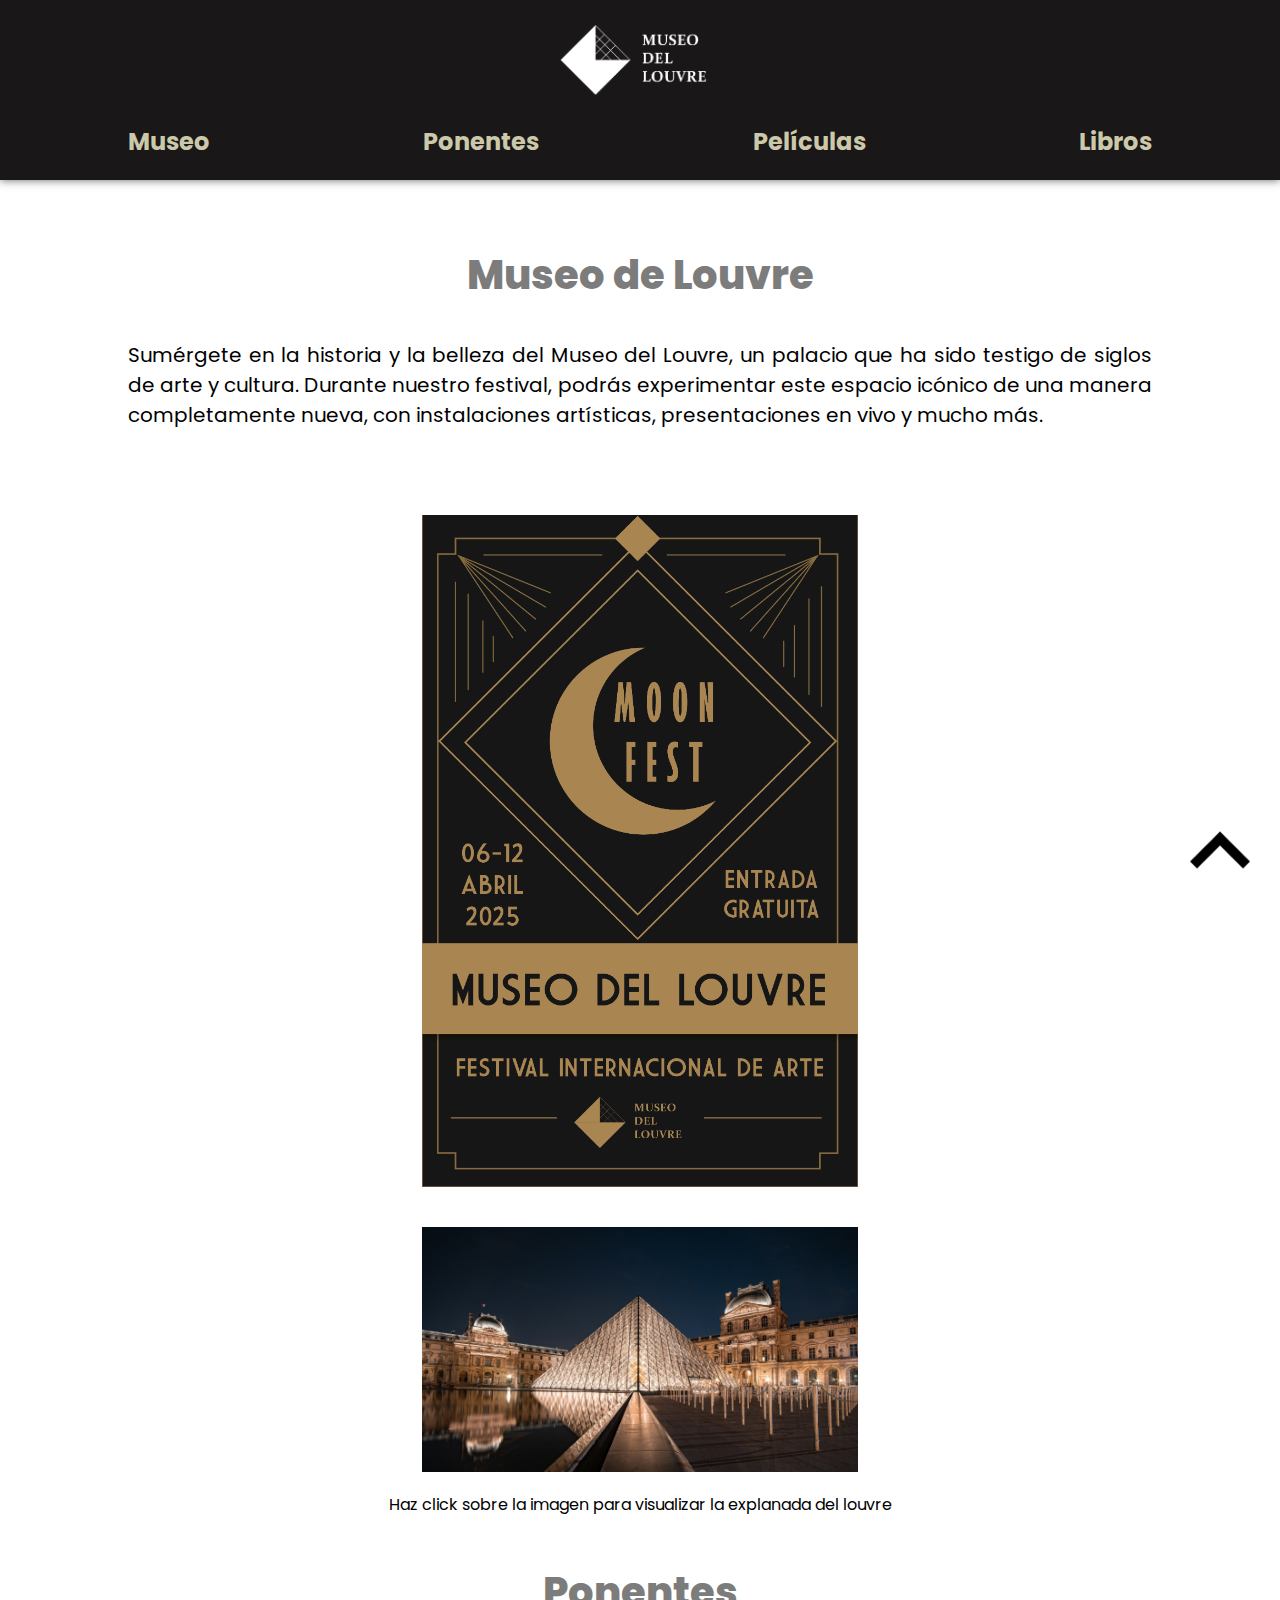
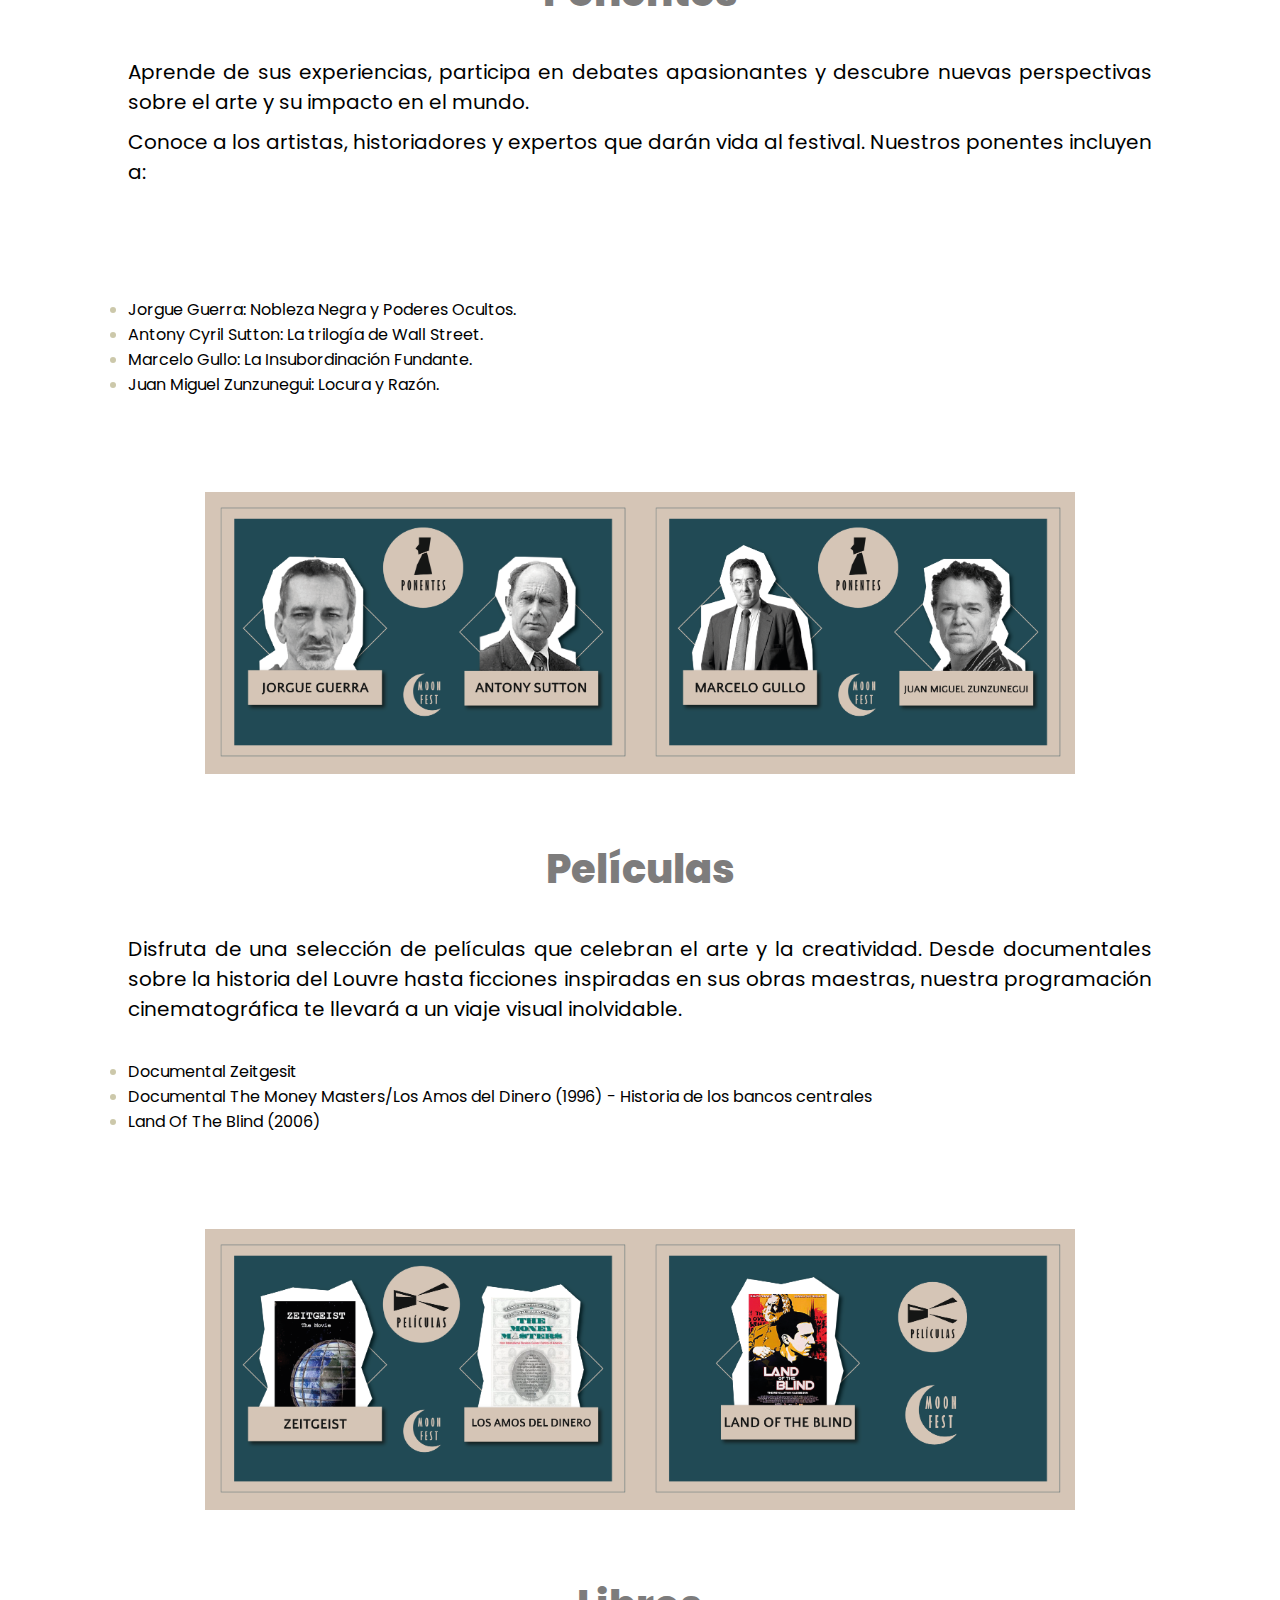
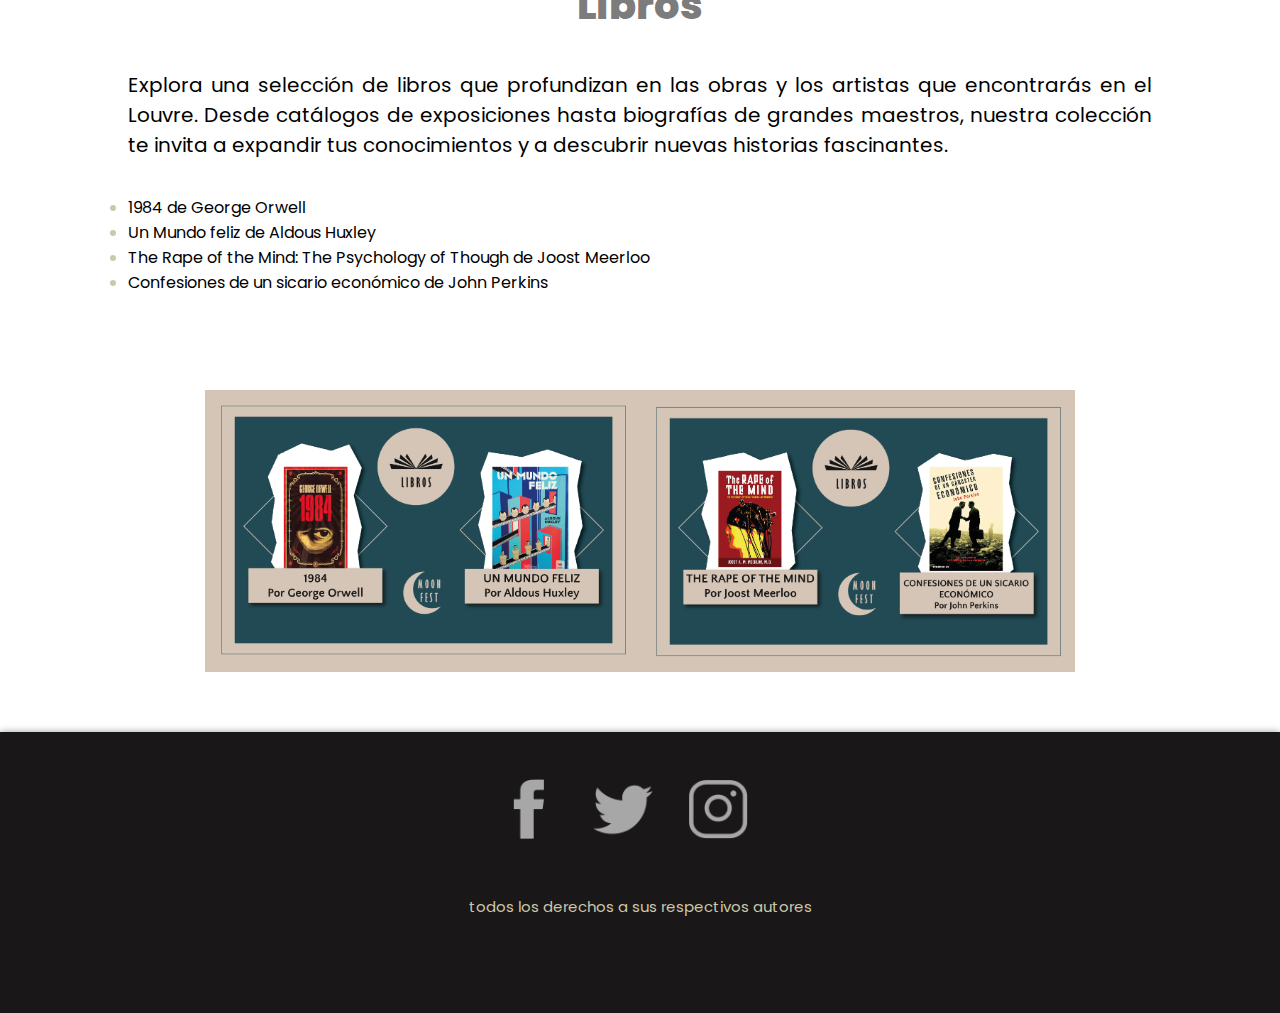
<file: index.html>
<!--comenzamos creando la estrucura basica
de un documento html escribiendo <html y 
teclenado enter para autocompletar, lo que creara
la estructura que se llenara como se menciona a continuación...-->

<!--indica el tipo de docuemnto-->
<!DOCTYPE html> 
<!--dentro de l etiqueta html esta todo el contenido del documento html-->
<html> 
<!------------encabezado de pagina----------->
<!--dentro de la etiqueta head esta el encabezado del documento html-->
<head> 
	<title>Museo de Louvre</title> <!--dentro de la etiqueta tittle esta el titulo de la página-->
	<link rel="shortcut icon" href="imagenes/logo.png" type="image/x-icon">
	<link rel='stylesheet' href='estilos.css'/> <!--dentro de esta etiqueta esta la referencia a la hoja de estilos-->
	<link rel="preconnect" href="https://fonts.googleapis.com">
	<link rel="preconnect" href="https://fonts.gstatic.com" crossorigin>
	<link href="https://fonts.googleapis.com/css2?family=Poppins:ital,wght@0,100;0,200;0,300;0,400;0,500;0,600;0,700;0,800;0,900;1,100;1,200;1,300;1,400;1,500;1,600;1,700;1,800;1,900&display=swap" rel="stylesheet">
    <meta name="viewport" content="width=device-width, initial-scale=1.0"/> <!--viewport para trabajar responsive design-->
</head>

<!------------body de pagina----------->  
<!--dentro de la estiqueta body tipicamente esta todo lo que contendra página-->
<body> 


	<!--dentro de la estiqueta header esta todo lo que sera el encanbezado de la página, pudiendo colocarse dentro del body o antes del body-->
	<header class='menu-container' id="inicio">

      <div class='identificador'>
        <!----modificar nombre y ruta de la imagen para cambiar el logo por el propio----->
		<picture>
			<source srcset="imagenes/logo.png" media="(min-width: 1024px)">
			<source srcset="imagenes/logo.png" media="(min-width: 700px)">
			<img src="imagenes/logo.png">
		   </picture>
      </div>

      <div class='ligas-secciones'>
      	<!----modificar nombre de la seccion acorde a la necesidad----->
          <a href="#secc1">Museo</a>
          <a href="#secc2">Ponentes</a>
          <a href="#secc3">Películas</a>
          <a href="#secc4">Libros</a>
        </div>

    </header>

 


	<!--contenedor que agrupa todos los contenedores que tienen los contenidos de cada sección que aprecen entre el encabezado y pie de pagina-->
    <main class="secciones">
    	<!--contenedor para contenidos de cada sección-->
    	<div class='seccion-contenedor' id="secc1">
    		<!--contenedor para el texto de cada sección-->
    		<div class="texto-secc">
    			<!--si se quiere modificar contenido susutituir el texto entre las etiquetas de texto tipo h1-->
		        <h1>Museo de Louvre</h1>
		        <!--si se quiere modificar contenido susutituir el texto entre las etiquetas de parrafo-->
		        <p>Sumérgete en la historia y la belleza del Museo del Louvre, un palacio que ha sido testigo de siglos de arte y cultura. Durante nuestro festival, podrás experimentar este espacio icónico de una manera completamente nueva, con instalaciones artísticas, presentaciones en vivo y mucho más.</p>
		        <br><!--etiqueta para un brinco de renglón-->
    		</div>
    		<!--contenedor para las imagenes de la sección 1, OJO: este tiene un layout para dos imagenes-->
    		<div class="imgs-secc-1">
    			<!--contenedor con las dos imagenes en su version de escritorio-->
    			<div class="par-imgs-escritorio">
    				<!--si se quiere modificar contenido susutituir la imagen a la que referencia la etiqueta img-->
	        		<img src="imagenes/poster.png" title="Img 1a">
    			</div>
				<div class="par-imgs-escritorio">
    				<!--si se quiere modificar contenido susutituir la imagen a la que referencia la etiqueta img-->
	        		<a href="https://kary01.github.io/visualizar360/" target="_blank">
						<img src="imagenes/louvre.jpg" title="Img 1a">
					</a>
    			</div>
        		<!--contenedor con las dos imagenes en su version mobile-->
        		<div class="par-imgs-mobile">
    				<!--si se quiere modificar contenido susutituir la imagen a la que referencia la etiqueta img-->
	        		<img src="imagenes/poster.png" title="Img 1a">
					<a href="https://kary01.github.io/visualizar360/" target="_blank">
						<img src="imagenes/louvre.jpg" title="Img 1a">
					</a>
    			</div>
				<p>Haz click sobre la imagen para visualizar la explanada del louvre</p>
    		</div>

    	</div>

    	<!--contenedor para contenidos de cada sección-->
    	<div class='seccion-contenedor' id="secc2">
    		<!--contenedor para el texto de cada sección-->
    		<div class="texto-secc">
    			<!--si se quiere modificar contenido susutituir el texto entre las etiquetas de texto tipo h1-->
		        <h1>Ponentes</h1>
		        <!--si se quiere modificar contenido susutituir el texto entre las etiquetas de parrafo-->
				<p>Aprende de sus experiencias, participa en debates apasionantes y descubre nuevas perspectivas sobre el arte y su impacto en el mundo.</p>
				<p>Conoce a los artistas, historiadores y expertos que darán vida al festival. Nuestros ponentes incluyen a:</p>
				<br>
				<br>
		        <br><!--etiqueta para un brinco de renglón-->
				<br>
					<ul>
						<li>Jorgue Guerra: Nobleza Negra y Poderes Ocultos.</li>
						<li>Antony Cyril Sutton: La trilogía de Wall Street.</li>
						<li>Marcelo Gullo: La Insubordinación Fundante.</li>
						<li>Juan Miguel Zunzunegui: Locura y Razón.</li>
					</ul>
				<br>
    		</div>
    		<!--contenedor para las imagenes de la sección 1, OJO: este tiene un layout para dos imagenes-->
    		<div class="imgs-secc-1">
    			<!--contenedor con las dos imagenes en su version de escritorio-->
    			<div class="par-imgs-escritorio">
    				<!--si se quiere modificar contenido susutituir la imagen a la que referencia la etiqueta img-->
	        		<img src="imagenes/ponentes1.png" title="Img 1a">
	        		<img src="imagenes/ponentes2.png" title="Img 1b">
    			</div>
        		<!--contenedor con las dos imagenes en su version mobile-->
        		<div class="par-imgs-mobile">
    				<!--si se quiere modificar contenido susutituir la imagen a la que referencia la etiqueta img-->
	        		<img src="imagenes/ponentes1.png" title="Img 1a">
	        		<!--si se quiere modificar contenido susutituir la imagen a la que referencia la etiqueta img-->
	        		<img src="imagenes/ponentes2.png" title="Img 1b">
    			</div>
    		</div>

    	</div>

    	<!--contenedor para contenidos de cada sección-->
    	<div class='seccion-contenedor' id="secc3">
    		<!--contenedor para el texto de cada sección-->
    		<div class="texto-secc">
    			<!--si se quiere modificar contenido susutituir el texto entre las etiquetas de texto tipo h1-->
		        <h1>Películas</h1>
		        <!--si se quiere modificar contenido susutituir el texto entre las etiquetas de parrafo-->
		        <p>Disfruta de una selección de películas que celebran el arte y la creatividad. Desde documentales sobre la historia del Louvre hasta ficciones inspiradas en sus obras maestras, nuestra programación cinematográfica te llevará a un viaje visual inolvidable.</p>
				<br>
					<ul>
						<li>Documental Zeitgesit</li>
						<li>Documental The Money Masters/Los Amos del Dinero (1996) - Historia de los bancos centrales</li>
						<li>Land Of The Blind (2006)</li>
					</ul>
		        <br><!--etiqueta para un brinco de renglón-->
    		</div>
    		<!--contenedor para las imagenes de la sección 1, OJO: este tiene un layout para dos imagenes-->
    		<div class="imgs-secc-1">
    			<!--contenedor con las dos imagenes en su version de escritorio-->
    			<div class="par-imgs-escritorio">
    				<!--si se quiere modificar contenido susutituir la imagen a la que referencia la etiqueta img-->
	        		<img src="imagenes/películas1.png" title="Img 1a">
	        		<img src="imagenes/películas2.png" title="Img 1b">
    			</div>
        		<!--contenedor con las dos imagenes en su version mobile-->
        		<div class="par-imgs-mobile">
    				<!--si se quiere modificar contenido susutituir la imagen a la que referencia la etiqueta img-->
	        		<img src="imagenes/películas1.png" title="Img 1a">
	        		<!--si se quiere modificar contenido susutituir la imagen a la que referencia la etiqueta img-->
	        		<img src="imagenes/películas2.png" title="Img 1b">
    			</div>

    	</div>

    	<!--contenedor para contenidos de cada sección-->
    	<div class='seccion-contenedor' id="secc4">
    		<!--contenedor para el texto de cada sección-->
    		<div class="texto-secc">
    			<!--si se quiere modificar contenido susutituir el texto entre las etiquetas de texto tipo h1-->
		        <h1>Libros</h1>
		        <!--si se quiere modificar contenido susutituir el texto entre las etiquetas de parrafo-->
		        <p>Explora una selección de libros que profundizan en las obras y los artistas que encontrarás en el Louvre. Desde catálogos de exposiciones hasta biografías de grandes maestros, nuestra colección te invita a expandir tus conocimientos y a descubrir nuevas historias fascinantes.</p>
				<br>
					<ul>
						<li>1984 de George Orwell</li>
						<li>Un Mundo feliz de Aldous Huxley</li>
						<li>The Rape of the Mind: The Psychology of Though de Joost Meerloo</li>
						<li>Confesiones de un sicario económico de John Perkins</li>
					</ul>
		        <br><!--etiqueta para un brinco de renglón-->
    		</div>
    		<!--contenedor para las imagenes de la sección OJO: este tiene un layout para una imagen-->
    		<!--contenedor para las imagenes de la sección 1, OJO: este tiene un layout para dos imagenes-->
    		<div class="imgs-secc-1">
    			<!--contenedor con las dos imagenes en su version de escritorio-->
    			<div class="par-imgs-escritorio">
    				<!--si se quiere modificar contenido susutituir la imagen a la que referencia la etiqueta img-->
	        		<img src="imagenes/libros1.png" title="Img 1a">
	        		<img src="imagenes/libros2.png" title="Img 1b">
    			</div>
        		<!--contenedor con las dos imagenes en su version mobile-->
        		<div class="par-imgs-mobile">
    				<!--si se quiere modificar contenido susutituir la imagen a la que referencia la etiqueta img-->
	        		<img src="imagenes/libros1.png" title="Img 1a">
	        		<!--si se quiere modificar contenido susutituir la imagen a la que referencia la etiqueta img-->
	        		<img src="imagenes/libros2.png" title="Img 1b">
    			</div>

    	</div>

    </main>

    <!------------pie de pagina----------->
    <!--dentro de la etiqueta footer esta todo lo que sera el pie de página, pudiendo colocarse dentro del body o despues del body-->
	<footer>
	   
	    <div class='footer-item'>
	      <!----modificar el href para que dirija una pagina especifica de facebook----->
	      <a href="https://www.facebook.com/">
	      	<img src="imagenes/fbk.png" title="Facebook">
	      </a>
	      <!----modificar el href para que dirija una pagina especifica de twitter----->
	      <a href="https://twitter.com/">
	      	<img src="imagenes/twt.png" title="Twitter">
	      </a>
	      <!----modificar el href para que dirija una pagina especifica de instagram----->
	      <a href="http://instagram.com/">
	      	<img src="imagenes/inst.png" title="Instagram">
	      </a>
	    </div>

	    <div class="copyright">
	    	<!----modificarlo con datos o mensaje propio----->
	      <p style="">todos los derechos a sus respectivos autores</p>
	    </div>
	    
	  </footer>
	<!------------------------------------>

	<!---------enlace que regresa al inicio de la pagina--------->
	<!--dentro de la etiqueta "a" de tipo enlace esta la imagen que actua como icono que regresa al inicio de la página-->
	    <a class="ir-arriba" title="Volver arriba" href="#inicio">
	    	<!--si se quiere modificar contenido susutituir la imagen a la que referencia la etiqueta img-->
	      	<img src="imagenes/flecha-arriba.png">
	    </a>

</body>

</html>
</file>
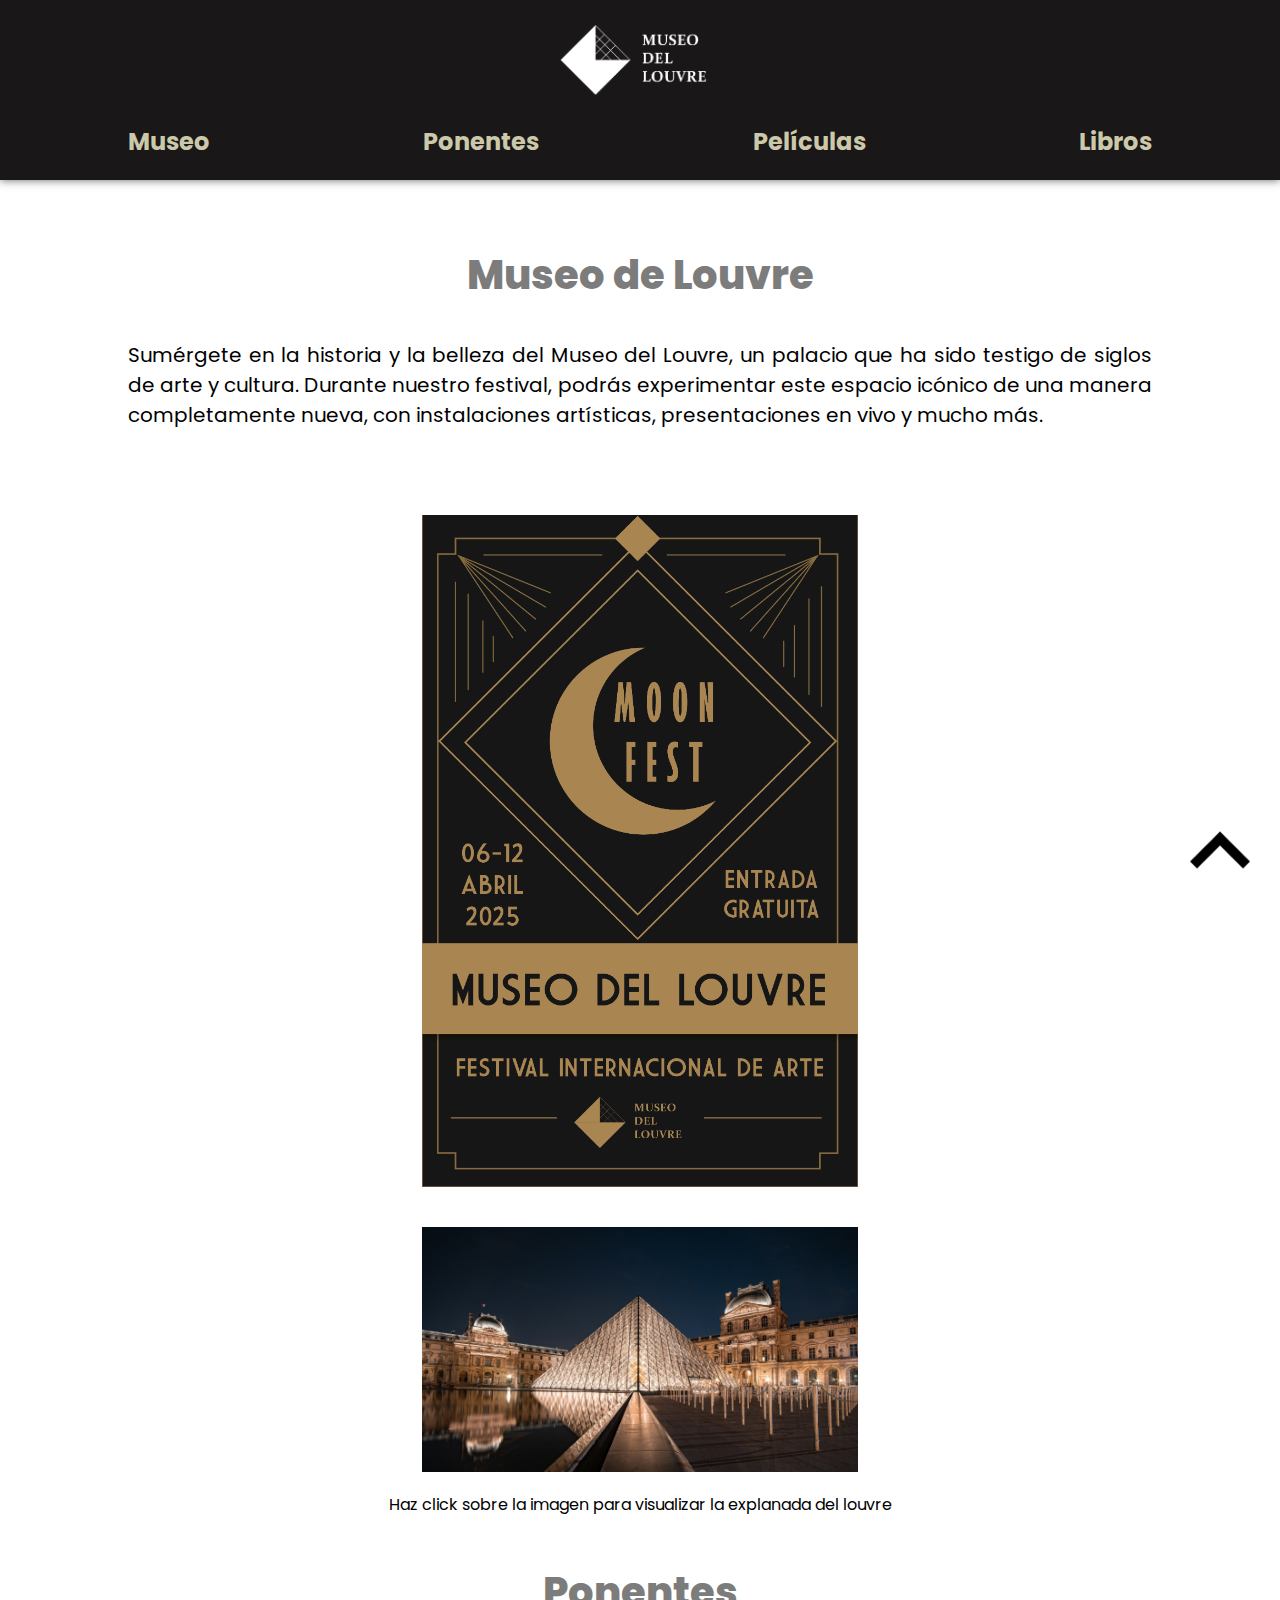
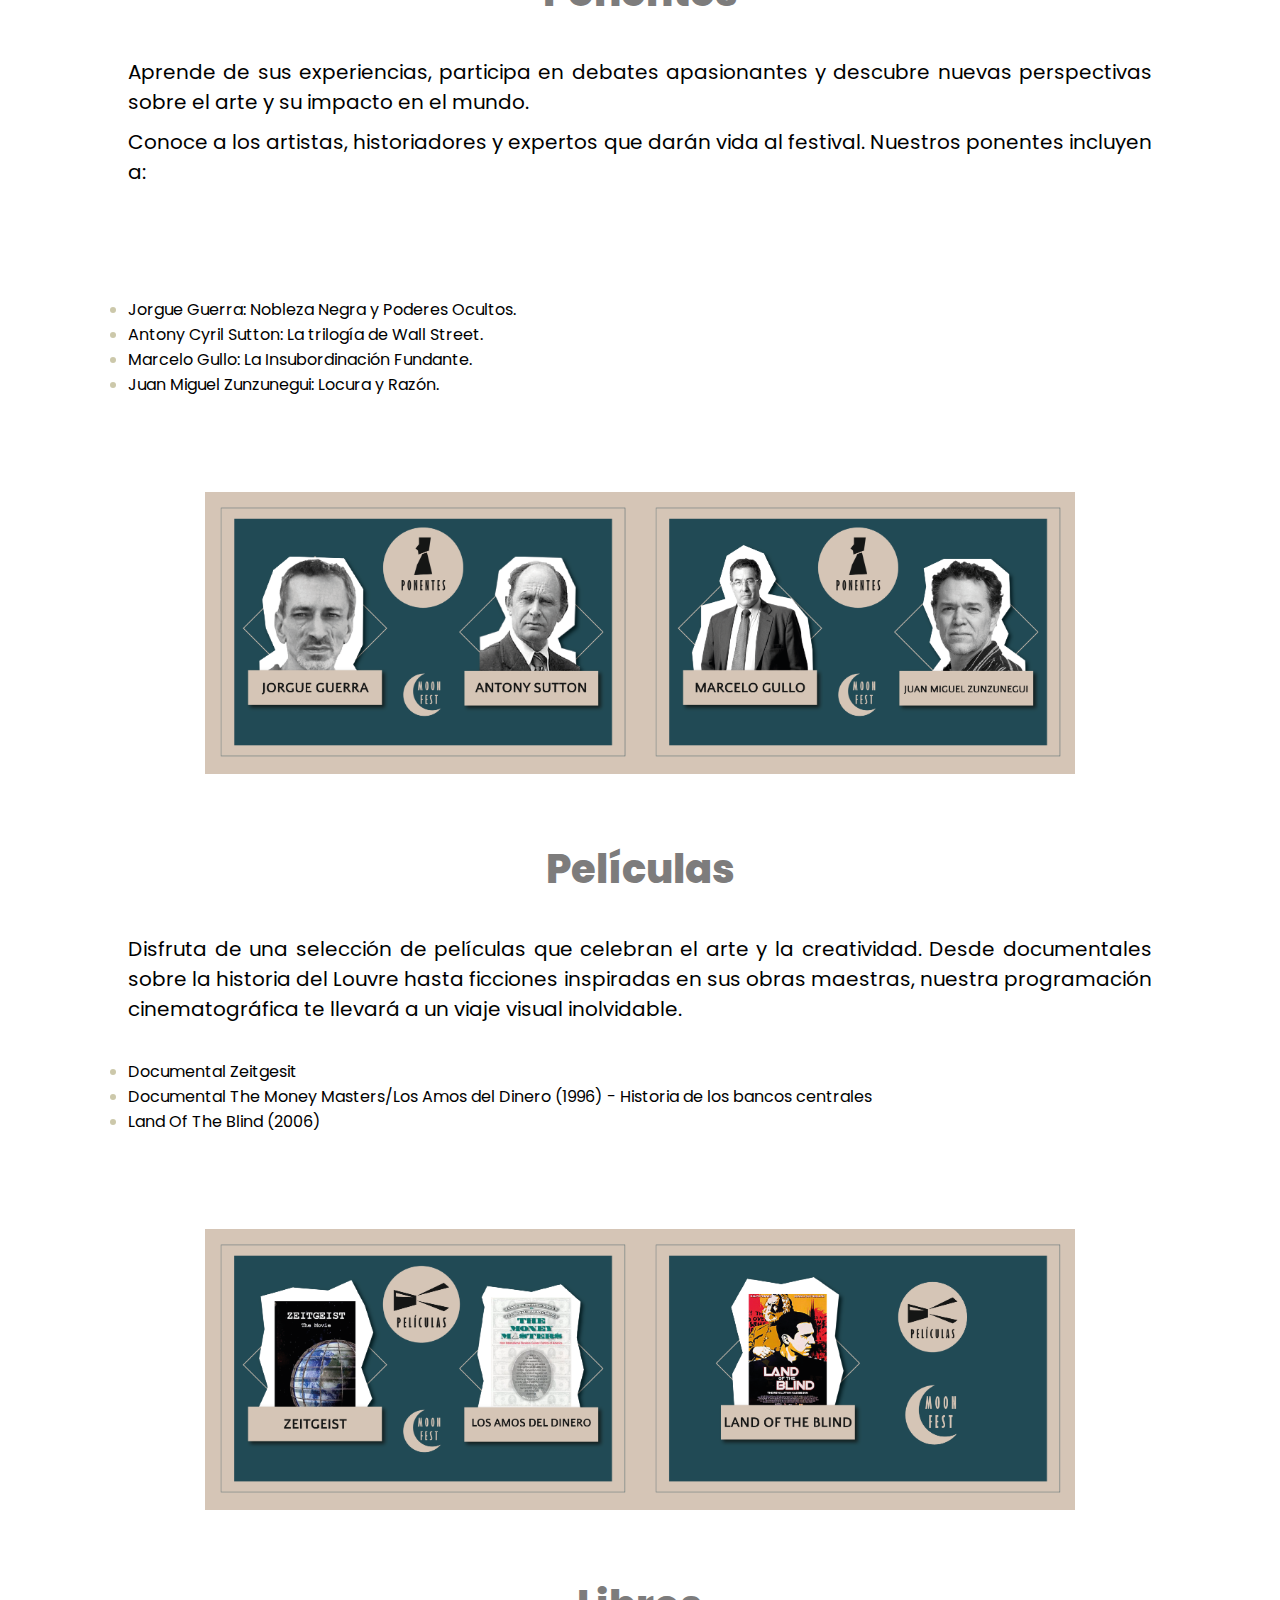
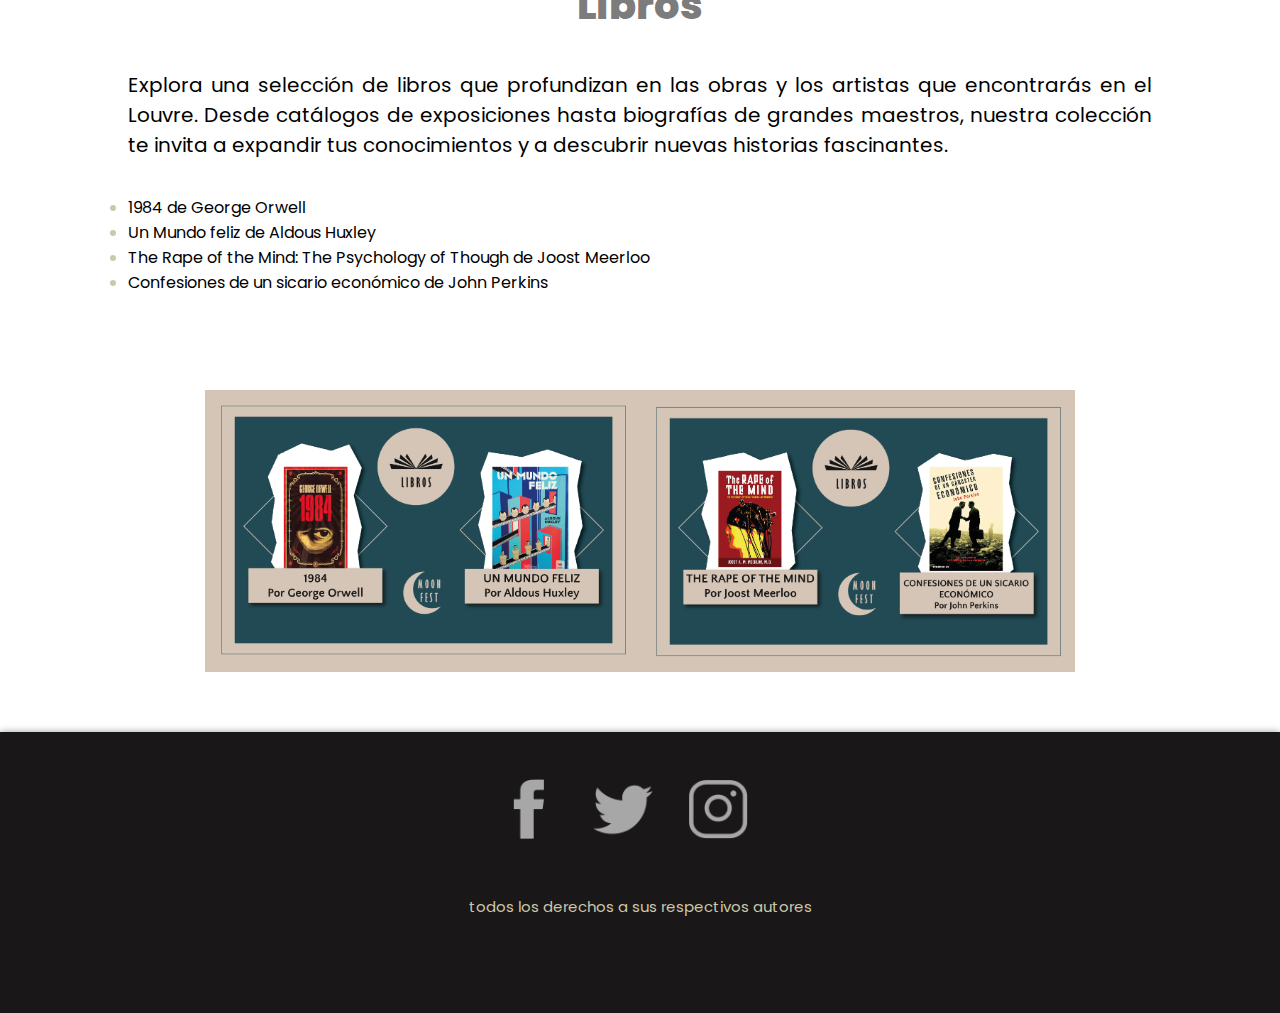
<file: flexbox_01.html>
<!--comenzamos creando la estrucura basica
de un documento html escribiendo <html y 
teclenado enter para autocompletar, lo que creara
la estructura que se llenara como se menciona a continuación...-->

<!--indica el tipo de docuemnto-->
<!DOCTYPE html> 
<!--dentro de l etiqueta html esta todo el contenido del documento html-->
<html> 
<!------------encabezado de pagina----------->
<!--dentro de la etiqueta head esta el encabezado del documento html-->
<head> 
	<title>Museo de Louvre</title> <!--dentro de la etiqueta tittle esta el titulo de la página-->
	<link rel="shortcut icon" href="imagenes/logo.png" type="image/x-icon">
	<link rel='stylesheet' href='estilos.css'/> <!--dentro de esta etiqueta esta la referencia a la hoja de estilos-->
	<link rel="preconnect" href="https://fonts.googleapis.com">
	<link rel="preconnect" href="https://fonts.gstatic.com" crossorigin>
	<link href="https://fonts.googleapis.com/css2?family=Poppins:ital,wght@0,100;0,200;0,300;0,400;0,500;0,600;0,700;0,800;0,900;1,100;1,200;1,300;1,400;1,500;1,600;1,700;1,800;1,900&display=swap" rel="stylesheet">
    <meta name="viewport" content="width=device-width, initial-scale=1.0"/> <!--viewport para trabajar responsive design-->
</head>

<!------------body de pagina----------->  
<!--dentro de la estiqueta body tipicamente esta todo lo que contendra página-->
<body> 


	<!--dentro de la estiqueta header esta todo lo que sera el encanbezado de la página, pudiendo colocarse dentro del body o antes del body-->
	<header class='menu-container' id="inicio">

      <div class='identificador'>
        <!----modificar nombre y ruta de la imagen para cambiar el logo por el propio----->
		<picture>
			<source srcset="imagenes/logo.png" media="(min-width: 1024px)">
			<source srcset="imagenes/logo.png" media="(min-width: 700px)">
			<img src="imagenes/logo.png">
		   </picture>
      </div>

      <div class='ligas-secciones'>
      	<!----modificar nombre de la seccion acorde a la necesidad----->
          <a href="#secc1">Museo</a>
          <a href="#secc2">Ponentes</a>
          <a href="#secc3">Películas</a>
          <a href="#secc4">Libros</a>
        </div>

    </header>

 


	<!--contenedor que agrupa todos los contenedores que tienen los contenidos de cada sección que aprecen entre el encabezado y pie de pagina-->
    <main class="secciones">
    	<!--contenedor para contenidos de cada sección-->
    	<div class='seccion-contenedor' id="secc1">
    		<!--contenedor para el texto de cada sección-->
    		<div class="texto-secc">
    			<!--si se quiere modificar contenido susutituir el texto entre las etiquetas de texto tipo h1-->
		        <h1>Museo de Louvre</h1>
		        <!--si se quiere modificar contenido susutituir el texto entre las etiquetas de parrafo-->
		        <p>Sumérgete en la historia y la belleza del Museo del Louvre, un palacio que ha sido testigo de siglos de arte y cultura. Durante nuestro festival, podrás experimentar este espacio icónico de una manera completamente nueva, con instalaciones artísticas, presentaciones en vivo y mucho más.</p>
		        <br><!--etiqueta para un brinco de renglón-->
    		</div>
    		<!--contenedor para las imagenes de la sección 1, OJO: este tiene un layout para dos imagenes-->
    		<div class="imgs-secc-1">
    			<!--contenedor con las dos imagenes en su version de escritorio-->
    			<div class="par-imgs-escritorio">
    				<!--si se quiere modificar contenido susutituir la imagen a la que referencia la etiqueta img-->
	        		<img src="imagenes/poster.png" title="Img 1a">
    			</div>
				<div class="par-imgs-escritorio">
    				<!--si se quiere modificar contenido susutituir la imagen a la que referencia la etiqueta img-->
	        		<a href="https://kary01.github.io/visualizar360/" target="_blank">
						<img src="imagenes/louvre.jpg" title="Img 1a">
					</a>
    			</div>
        		<!--contenedor con las dos imagenes en su version mobile-->
        		<div class="par-imgs-mobile">
    				<!--si se quiere modificar contenido susutituir la imagen a la que referencia la etiqueta img-->
	        		<img src="imagenes/poster.png" title="Img 1a">
					<a href="https://kary01.github.io/visualizar360/" target="_blank">
						<img src="imagenes/louvre.jpg" title="Img 1a">
					</a>
    			</div>
				<p>Haz click sobre la imagen para visualizar la explanada del louvre</p>
    		</div>

    	</div>

    	<!--contenedor para contenidos de cada sección-->
    	<div class='seccion-contenedor' id="secc2">
    		<!--contenedor para el texto de cada sección-->
    		<div class="texto-secc">
    			<!--si se quiere modificar contenido susutituir el texto entre las etiquetas de texto tipo h1-->
		        <h1>Ponentes</h1>
		        <!--si se quiere modificar contenido susutituir el texto entre las etiquetas de parrafo-->
				<p>Aprende de sus experiencias, participa en debates apasionantes y descubre nuevas perspectivas sobre el arte y su impacto en el mundo.</p>
				<p>Conoce a los artistas, historiadores y expertos que darán vida al festival. Nuestros ponentes incluyen a:</p>
				<br>
				<br>
		        <br><!--etiqueta para un brinco de renglón-->
				<br>
					<ul>
						<li>Jorgue Guerra: Nobleza Negra y Poderes Ocultos.</li>
						<li>Antony Cyril Sutton: La trilogía de Wall Street.</li>
						<li>Marcelo Gullo: La Insubordinación Fundante.</li>
						<li>Juan Miguel Zunzunegui: Locura y Razón.</li>
					</ul>
				<br>
    		</div>
    		<!--contenedor para las imagenes de la sección 1, OJO: este tiene un layout para dos imagenes-->
    		<div class="imgs-secc-1">
    			<!--contenedor con las dos imagenes en su version de escritorio-->
    			<div class="par-imgs-escritorio">
    				<!--si se quiere modificar contenido susutituir la imagen a la que referencia la etiqueta img-->
	        		<img src="imagenes/ponentes1.png" title="Img 1a">
	        		<img src="imagenes/ponentes2.png" title="Img 1b">
    			</div>
        		<!--contenedor con las dos imagenes en su version mobile-->
        		<div class="par-imgs-mobile">
    				<!--si se quiere modificar contenido susutituir la imagen a la que referencia la etiqueta img-->
	        		<img src="imagenes/ponentes1.png" title="Img 1a">
	        		<!--si se quiere modificar contenido susutituir la imagen a la que referencia la etiqueta img-->
	        		<img src="imagenes/ponentes2.png" title="Img 1b">
    			</div>
    		</div>

    	</div>

    	<!--contenedor para contenidos de cada sección-->
    	<div class='seccion-contenedor' id="secc3">
    		<!--contenedor para el texto de cada sección-->
    		<div class="texto-secc">
    			<!--si se quiere modificar contenido susutituir el texto entre las etiquetas de texto tipo h1-->
		        <h1>Películas</h1>
		        <!--si se quiere modificar contenido susutituir el texto entre las etiquetas de parrafo-->
		        <p>Disfruta de una selección de películas que celebran el arte y la creatividad. Desde documentales sobre la historia del Louvre hasta ficciones inspiradas en sus obras maestras, nuestra programación cinematográfica te llevará a un viaje visual inolvidable.</p>
				<br>
					<ul>
						<li>Documental Zeitgesit</li>
						<li>Documental The Money Masters/Los Amos del Dinero (1996) - Historia de los bancos centrales</li>
						<li>Land Of The Blind (2006)</li>
					</ul>
		        <br><!--etiqueta para un brinco de renglón-->
    		</div>
    		<!--contenedor para las imagenes de la sección 1, OJO: este tiene un layout para dos imagenes-->
    		<div class="imgs-secc-1">
    			<!--contenedor con las dos imagenes en su version de escritorio-->
    			<div class="par-imgs-escritorio">
    				<!--si se quiere modificar contenido susutituir la imagen a la que referencia la etiqueta img-->
	        		<img src="imagenes/películas1.png" title="Img 1a">
	        		<img src="imagenes/películas2.png" title="Img 1b">
    			</div>
        		<!--contenedor con las dos imagenes en su version mobile-->
        		<div class="par-imgs-mobile">
    				<!--si se quiere modificar contenido susutituir la imagen a la que referencia la etiqueta img-->
	        		<img src="imagenes/películas1.png" title="Img 1a">
	        		<!--si se quiere modificar contenido susutituir la imagen a la que referencia la etiqueta img-->
	        		<img src="imagenes/películas2.png" title="Img 1b">
    			</div>

    	</div>

    	<!--contenedor para contenidos de cada sección-->
    	<div class='seccion-contenedor' id="secc4">
    		<!--contenedor para el texto de cada sección-->
    		<div class="texto-secc">
    			<!--si se quiere modificar contenido susutituir el texto entre las etiquetas de texto tipo h1-->
		        <h1>Libros</h1>
		        <!--si se quiere modificar contenido susutituir el texto entre las etiquetas de parrafo-->
		        <p>Explora una selección de libros que profundizan en las obras y los artistas que encontrarás en el Louvre. Desde catálogos de exposiciones hasta biografías de grandes maestros, nuestra colección te invita a expandir tus conocimientos y a descubrir nuevas historias fascinantes.</p>
				<br>
					<ul>
						<li>1984 de George Orwell</li>
						<li>Un Mundo feliz de Aldous Huxley</li>
						<li>The Rape of the Mind: The Psychology of Though de Joost Meerloo</li>
						<li>Confesiones de un sicario económico de John Perkins</li>
					</ul>
		        <br><!--etiqueta para un brinco de renglón-->
    		</div>
    		<!--contenedor para las imagenes de la sección OJO: este tiene un layout para una imagen-->
    		<!--contenedor para las imagenes de la sección 1, OJO: este tiene un layout para dos imagenes-->
    		<div class="imgs-secc-1">
    			<!--contenedor con las dos imagenes en su version de escritorio-->
    			<div class="par-imgs-escritorio">
    				<!--si se quiere modificar contenido susutituir la imagen a la que referencia la etiqueta img-->
	        		<img src="imagenes/libros1.png" title="Img 1a">
	        		<img src="imagenes/libros2.png" title="Img 1b">
    			</div>
        		<!--contenedor con las dos imagenes en su version mobile-->
        		<div class="par-imgs-mobile">
    				<!--si se quiere modificar contenido susutituir la imagen a la que referencia la etiqueta img-->
	        		<img src="imagenes/libros1.png" title="Img 1a">
	        		<!--texto para la imagen-->
	        		<p>Lorem ipsum dolor sit amet, consectetur adipiscing elit, sed do eiusmod tempor incididunt ut labore et dolore magna aliqua.</p>
	        		<!--si se quiere modificar contenido susutituir la imagen a la que referencia la etiqueta img-->
	        		<img src="imagenes/libros2.png" title="Img 1b">
	        		<!--texto para la imagen-->
	        		<p>Lorem ipsum dolor sit amet, consectetur adipiscing elit, sed do eiusmod tempor incididunt ut labore et dolore magna aliqua.</p>
    			</div>

    	</div>

    </main>

    <!------------pie de pagina----------->
    <!--dentro de la etiqueta footer esta todo lo que sera el pie de página, pudiendo colocarse dentro del body o despues del body-->
	<footer>
	   
	    <div class='footer-item'>
	      <!----modificar el href para que dirija una pagina especifica de facebook----->
	      <a href="https://www.facebook.com/">
	      	<img src="imagenes/fbk.png" title="Facebook">
	      </a>
	      <!----modificar el href para que dirija una pagina especifica de twitter----->
	      <a href="https://twitter.com/">
	      	<img src="imagenes/twt.png" title="Twitter">
	      </a>
	      <!----modificar el href para que dirija una pagina especifica de instagram----->
	      <a href="http://instagram.com/">
	      	<img src="imagenes/inst.png" title="Instagram">
	      </a>
	    </div>

	    <div class="copyright">
	    	<!----modificarlo con datos o mensaje propio----->
	      <p style="">todos los derechos a sus respectivos autores</p>
	    </div>
	    
	  </footer>
	<!------------------------------------>

	<!---------enlace que regresa al inicio de la pagina--------->
	<!--dentro de la etiqueta "a" de tipo enlace esta la imagen que actua como icono que regresa al inicio de la página-->
	    <a class="ir-arriba" title="Volver arriba" href="#inicio">
	    	<!--si se quiere modificar contenido susutituir la imagen a la que referencia la etiqueta img-->
	      	<img src="imagenes/flecha-arriba.png">
	    </a>

</body>

</html>
</file>
<file: estilos.css>
/********************************/
/*estilos generales de la página*/
/********************************/
* { /*reseteo todos los elementos para que por default tengan 
	un margen 0 y padding 0 y un modelo de caja tipo border-box*/
   margin: 0;
   padding: 0;
   box-sizing: border-box;
   font-family: "Poppins", sans-serif;
   font-weight: 400;
   font-style: normal;
}
html {
  scroll-behavior: smooth; /*para desplazarse "scrolear" suavemente dentro de la página al presionar un enlace*/
}
/***************************************************/


/**********************************/
/*estilos para header de la página*/
/**********************************/
header {/*caracteristicas elementos dentro del header de la pagina*/
	font-size: 24px; /*tamaño de las fuentes que aprecen en el header*/
  	background-color: #191717;  /*color fondo encabezado*/
    height: 180px;  /* altura del encabezado, equivale a 5.5em*/
    padding-left: 10%; /*hago un espacio a la izquierda al interior del contenedor header de 10% del ancho del viewport*/
    padding-right: 10%; /*hago un espacio a la derecha al interior del contenedor header de 10% del ancho del viewport*/
  	box-shadow: 0px 1px 8px grey; /*efecto de material con sombreado sobre el fondo*/
    transition: 100ms; /*para la transicion con media queries diseño responsivo*/
}
@media screen and (max-width: 700px) {
header {
	padding: 10px;
	height: 300px;
	}
}
.menu-container {/*caracteristicas elementos en contenedor con la clase menu-container*/
  	display: flex; /*tipo de layout felxbox*/
  	flex-direction: column; /*rederizara/dibujara los items/elementos hijos en el layout 
  	como una columna, un contenedor o un item sobre el otro */
}
.identificador {/*caracteristicas elementos en contenedor con la clase identificador*/
  	/*border: 5px solid #222;  /* For debugging */
	padding: 10px;
  	width: 100%; /*ancho que tendra el contenedor con clase menu*/
  	display: flex; /*sera un elemento/item de tipo flex*/
  	justify-content: center; /*defino la alineación horizontal de los items hijos al centro*/
}
.identificador img{/*caracteristicas imagen identificadora dentro del contenedor con clase identificador*/
	margin-top: 15px; /*un margen arriba de 15 px*/
    height: 70px; /*ancho que tendra la imagen identificadora*/
}
.ligas-secciones{/*caracteristicas elementos en contenedor con la clase secciones*/
	/*border: 5px solid #555;  /* For debugging */
	width: 100%; /*ancho que tendra el contenedor con clase menu*/
	display: flex; /*sera un elemento/item de tipo flex*/
	justify-content: space-between; /*defino la alineación horizontal de los items hijos diciendo
	cuando hay mas de uno distribuya el esapcio restante entre los espacios de cada elemento/item*/
}
.ligas-secciones a{/*caracteristicas elementos tipo enlace dentro del contenedor con clase secciones*/
	color: #ccc8aa; /*color que tendran las fuentes de los enlaces*/
	text-decoration: none; /*le quito decoraciones a los enlaces, saeln sin subrayar ahora*/
  	font-weight: bold; /*tipo de letra bold*/
 	margin-top: 10px;
 	transition: 50ms; /*para la transicion con media queries diseño responsivo*/
}
.ligas-secciones a:hover{
  transform: scale(1.03);
  transition: 50ms;
}
/**media query cuando ancho es menor o igual a 700px**/
@media screen and (max-width: 700px) {
  .ligas-secciones {
    flex-direction: column;
    text-align: center;
    }
 }
/***************************************************/







/********************************/
/*estilos para body de la página*/
/********************************/
.secciones {/*caracteristicas elementos en contenedor con la clase menu-container*/
  	display: flex; /*tipo de layout felxbox*/
  	flex-direction: column; /*rederizara/dibujara los items/elementos hijos en el layout 
  	como una columna, un contenedor o un item sobre el otro */
	margin: 20px 0 20px 0;
  	padding-left: 10%; /*hago un espacio a la izquierda al interior del contenedor header de 10% del ancho del viewport*/
    padding-right: 10%; /*hago un espacio a la derecha al interior del contenedor header de 10% del ancho del viewport*/
}
.texto-secc {
	display: flex; /*sera un elemento/item de tipo flex*/
	flex-direction: column; /*rederizara/dibujara los items/elementos hijos en el layout 
  	como una columna, un contenedor o un item sobre el otro */
	padding-bottom: 40px;
}
.texto-secc h1{
	display: flex; /*sera un elemento/item de tipo flex*/
	justify-content: center; /*defino la alineación horizontal de los items hijos al centro*/
	margin: 45px 0 25px 0;
	color: #7d7c7c;
	font-weight: 800;
	font-size: 40px;
}
.texto-secc p{
	font-size: 18pt;
	display: flex; /*sera un elemento/item de tipo flex*/
	margin-top: 10px;
	text-align: justify;
	font-size: 20px;
}
ul {
	margin: 10px 0;
}

li::marker {
	color: #ccc8aa;
}
.contenedor-imagen {
  	display: flex; /*sera un elemento/item de tipo flex*/
  	flex-direction: column;
  	align-items: center;
}
.imgs-secc-1{
	display: flex; /*sera un elemento/item de tipo flex*/
  	flex-direction: column;
  	align-items: center; 
}
.par-imgs-escritorio{/*caracteristicas elementos en contenedor con la clase secciones*/
	/*border: 5px solid #555;  /* For debugging */
	width: 85%; /*ancho que tendra el contenedor con clase menu*/
	display: flex; /*sera un elemento/item de tipo flex*/
	justify-content:center; /*defino la alineación horizontal de los items hijos diciendo
	cuando hay mas de uno distribuya el esapcio restante entre los espacios de cada elemento/item*/
}
.par-imgs-escritorio img{
	width: 50%;
	display: flex; /*sera un elemento/item de tipo flex*/
	margin: 20px 0;
}
.par-imgs-escritorio a{
	display: contents; /*sera un elemento/item de tipo flex*/
}
.par-imgs-escritorio img:hover{
  transform: scale(1.03);
  transition: 200ms;
}
.par-imgs-escritorio p{
	width: 40%;
	font-size: 16pt;
	font-style: italic;
	text-align: center;
	display: flex; /*sera un elemento/item de tipo flex*/
}
.par-imgs-mobile{/*caracteristicas elementos en contenedor con la clase secciones*/
	display: none;
}
.par-imgs-mobile img{
	display: none;
	margin-top: 20px;
}
.par-imgs-mobile img a{
	display: contents;
}
.par-imgs-mobile p{
	display: none;
}
/**media query cuando ancho es menor o igual a 700px**/
@media screen and (max-width: 700px) {
	.texto-secc p{
		font-size: 14pt;
	}
	.par-imgs-escritorio{/*caracteristicas elementos en contenedor con la clase secciones*/
		display: none;
	}
	.par-imgs-escritorio img{
		display: none;
	}
	.par-imgs-escritorio img:hover{
	 	display: none;
	}
	.par-imgs-escritorio p{
		display: none;
	}
	.par-imgs-mobile{/*caracteristicas elementos en contenedor con la clase secciones*/
		/*border: 5px solid #555;  /* For debugging */
		width: 100%; /*ancho que tendra el contenedor con clase menu*/
  		display: flex; /*sera un elemento/item de tipo flex*/
  		flex-direction: column;
  		align-items: center; 
	}
	.par-imgs-mobile img{
		width: 100%;
		transition: 200ms;
		display: flex; /*sera un elemento/item de tipo flex*/
	}
	.par-imgs-mobile img:hover{
	 	transform: scale(1.03);
  		transition: 200ms;
	}
	.par-imgs-mobile p{
		width: 100%;
		font-size: 12pt;
		font-style: italic;
		text-align: center;
		display: flex; /*sera un elemento/item de tipo flex*/
	}
 }
.contenedor-imagen img{
	display: flex; /*sera un elemento/item de tipo flex*/
	width: 50%;
	transition: 200ms;
}
.contenedor-imagen img:hover{
  transform: scale(1.03);
  transition: 200ms;
}
.contenedor-imagen p{
	width: 50%;
	text-align: center;
	font-size: 16pt;
	font-style: italic;
	display: flex; /*sera un elemento/item de tipo flex*/
}
/**media query cuando ancho es menor o igual a 700px**/
@media screen and (max-width: 700px){
	.contenedor-imagen img{
		width: 100%;
		transition: 200ms;
	}
	.contenedor-imagen p{
		width: 100%;
		font-size: 12pt;
	}
}
.contenedor-imagen-secc4{
	display: flex; /*sera un elemento/item de tipo flex*/
  	flex-direction: column;
  	align-items: center;
}
.contenedor-imagen-secc4 p{
	width: 80%;
	text-align: center;
	font-style: italic;
	font-size: 16pt;
	display: flex; /*sera un elemento/item de tipo flex*/
}
.contenedor-imagen-secc4 img{
	display: flex; /*sera un elemento/item de tipo flex*/
	width: 80%;
	transition: 200ms;
}
.contenedor-imagen-secc4 img:hover{
  transform: scale(1.03);
  transition: 200ms;
}
/**media query cuando ancho es menor o igual a 700px**/
@media screen and (max-width: 700px){
	.contenedor-imagen-secc4 p{
		width: 100%;
		font-size: 12pt;
	}
	.contenedor-imagen-secc4 img{
		display: flex; /*sera un elemento/item de tipo flex*/
		width: 100%;
		transition: 200ms;
	}
}
/***************************************************/






/**********************************/
/*estilos para footer de la página*/
/**********************************/
footer {
  	background-color: #191717;/*color fondo pie de pagina*/
  	margin-top: 40px;
  	box-shadow: 0px 1px 8px grey;
  	display: flex; /*sera un elemento/item de tipo flex*/
  	flex-direction: column;
  	align-items: center; 
}
.footer-item{
	margin-top: 47px;
	width: 100%;
  	display: flex; /*sera un elemento/item de tipo flex*/
  	justify-content: center; /*defino la alineación horizontal de los items hijos al centro*/
}
.footer-item img{
	height: 60px;
	margin-right: 35px;
}
.copyright{
	font-size: 15px;
	text-align: center;
	margin-top: 49px;
	margin-bottom: 95px;
	color: #ccc8aa;
}
/**media query cuando ancho es menor o igual a 700px**/
@media screen and (max-width: 700px){
	.footer-item{
  		flex-direction: column;
  		align-items: center; 
	}
	.footer-item img{
		height: 50px;
		margin-top: 35px;
		margin-right: 0px;
	}
	.copyright{
		font-size: 12pt;
	}
}
/***************************************************/





/*********************************/
/*estilos para icono hacia arriba*/
/*********************************/
.ir-arriba {
  	display: flex; /*sera un elemento/item de tipo flex*/
  	flex-direction: column;
  	align-items: end; 
}
.ir-arriba img{
  	height: 60px;
  	padding-right: 30px;
  	text-decoration: none;
  	cursor:pointer;
  	position:fixed;
 	bottom:20px;
}
/**media query cuando ancho es menor o igual a 700px**/
@media screen and (max-width: 700px){
	.ir-arriba img{
		height: 50px;
  		padding-right: 0px;
	}
}
.ir-arriba img:hover{
	transform: scale(1.1);
  	transition: 100ms;
}
/***************************************************/
</file>
